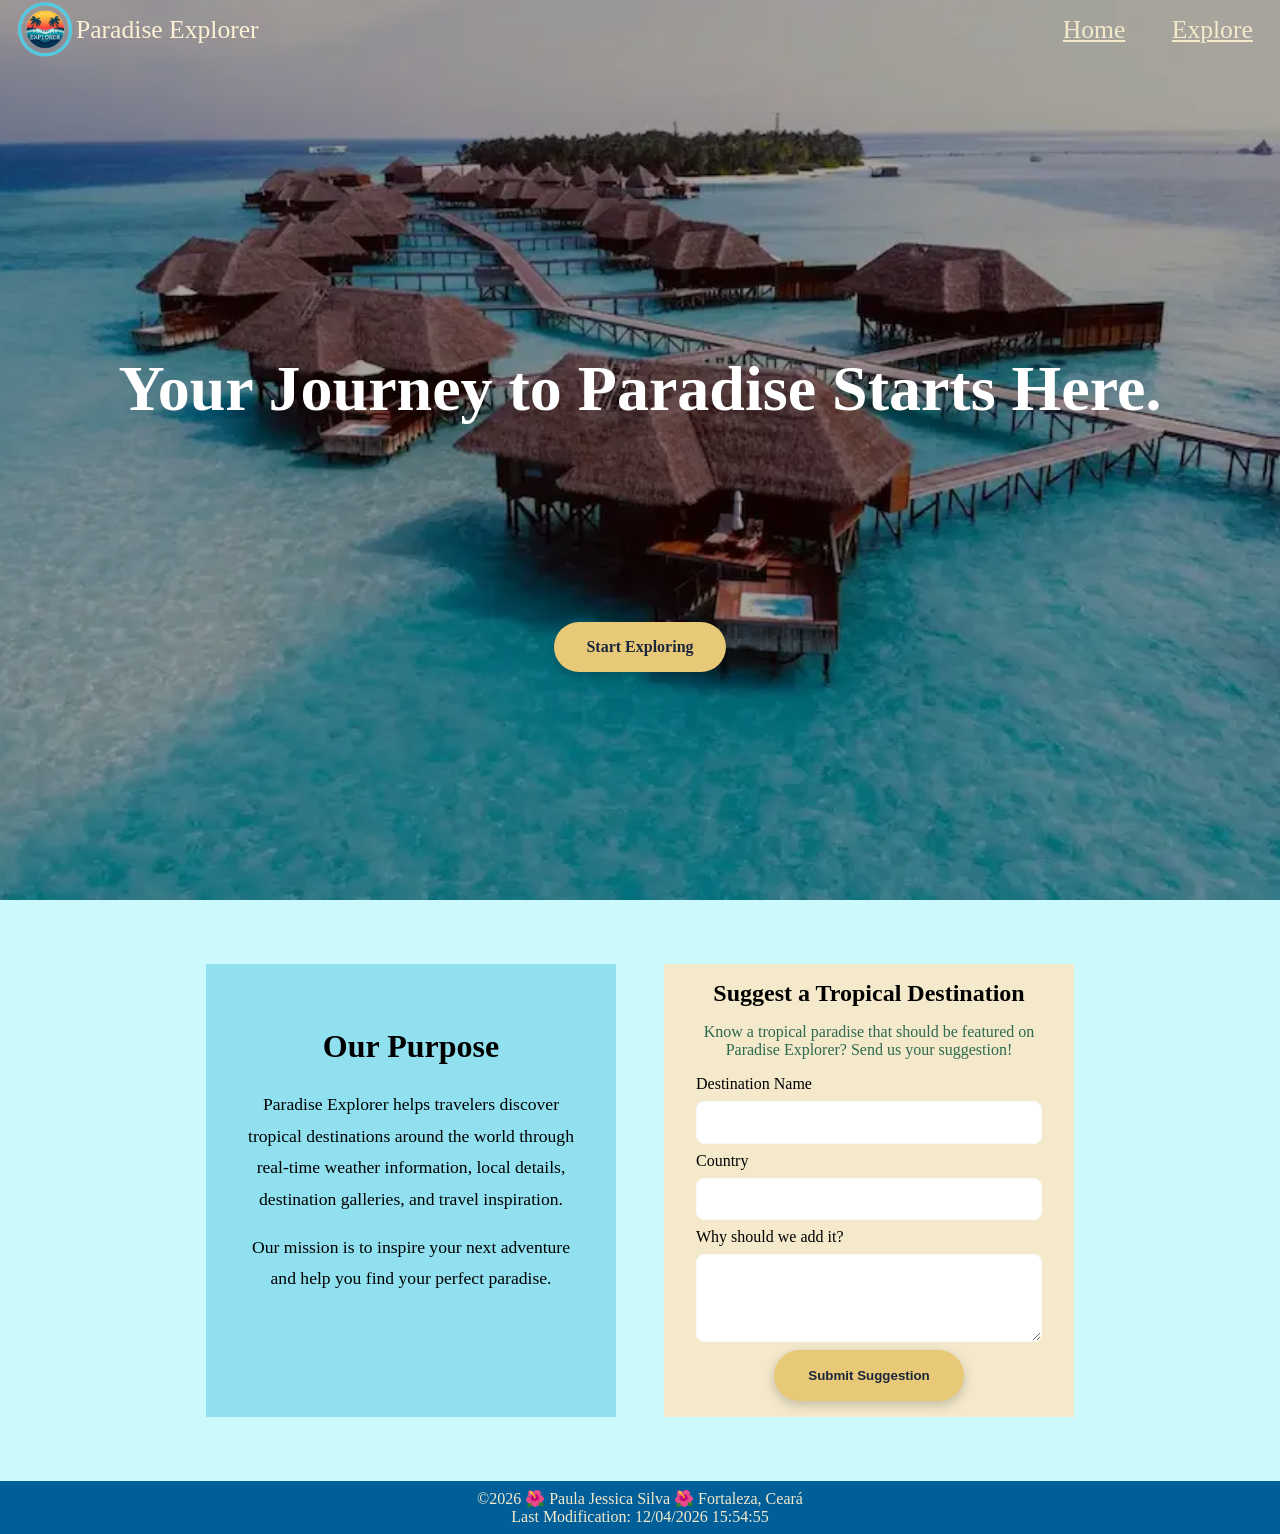
<file: index.html>
<!DOCTYPE html>
<html lang="en">
<head>
    <meta charset="UTF-8">
    <meta name="viewport" content="width=device-width, initial-scale=1.0">
    <title>Wdd 131 - Final Project</title>
    <meta name="description" content="Paradise Explorer helps travelers discover tropical destinations, beautiful beaches, weather information, and travel inspiration from around the world.">
    <meta name="author" content="Paula Jessica Silva">
    <link rel="preconnect" href="https://fonts.googleapis.com">
    <link rel="preconnect" href="https://fonts.gstatic.com" crossorigin>
    <link href="https://fonts.googleapis.com/css2?family=Roboto&display=swap" rel="stylesheet">    
    <link rel="stylesheet" href="styles/home.css">
    <script src="scripts/common.js" defer></script>
</head>
<body>
    <header>
        
        <div class="top">
            <div class="logo">
                <img src="images/logotipe.png" alt="Paradise Explorer Logo">
                <span>Paradise Explorer</span>
            </div>      
            <button type="button" id="menu" aria-label="Open navigation menu"></button>
        </div>
        <nav>
            <ul class="navigation">
                <li><a href="index.html">Home</a></li>
                <li><a href="explorer.html">Explore</a></li>
            </ul>
        </nav>     
        <div class="stuff"></div>
    </header>
    <main>
        
        <section class="hero">
            <h1 class="visually-hidden">Welcome to Paradise Explorer</h1>
            <picture class="hero-image">
                <source srcset="images/maldivas-large.webp" media="(min-width: 1000px)">
                <source srcset="images/maldivas-medium.webp" media="(min-width: 550px)">
                <img src="images/maldivas-small.webp" alt="Aerial view of Maldives Beach resort">
            </picture>
            <div class="hero-content">              
                <p class="hero-text">Your Journey to Paradise Starts Here.</p>
                <a href="explorer.html" class="btn">Start Exploring</a>
            </div>
            <div class="scroll-indicator">↓</div>
            
        </section>
        <section class="home-content">
                <h1 class="visually-hidden">Welcome to Paradise Explorer</h1>
                <div class="purpose">
                    <h2>Our Purpose</h2>
                    <p>
                        Paradise Explorer helps travelers discover tropical destinations
                        around the world through real-time weather information, local
                        details, destination galleries, and travel inspiration.
                    </p>
                    <p>
                        Our mission is to inspire your next adventure and help you find
                        your perfect paradise.
                    </p>
                </div>
                <div class="suggestion">
                    <h2>Suggest a Tropical Destination</h2>
                    <p>
                        Know a tropical paradise that should be featured on Paradise
                        Explorer? Send us your suggestion!
                    </p>
                    <form id="suggestion-form" action="suggestions.html">
                        <label for="destination-name">Destination Name</label> <input type="text" id="destination-name" name="destination-name" required>
                        <label for="country"> Country </label> <input type="text" id="country" name="country" required> 
                        <label for="comments"> Why should we add it? </label> <textarea id="comments" name="comments" rows="4"></textarea>
                        <button class="btn" type="submit"> Submit Suggestion</button>
                    </form>
                </div>            
        </section>
                
    </main>
        <footer>
         <p>
            ©<span id="currentyear"></span>
            🌺 Paula Jessica Silva 🌺
            Fortaleza, Ceará
        </p>
        <p id="lastModified"></p>
    </footer>
   
</body>
</html>
</file>
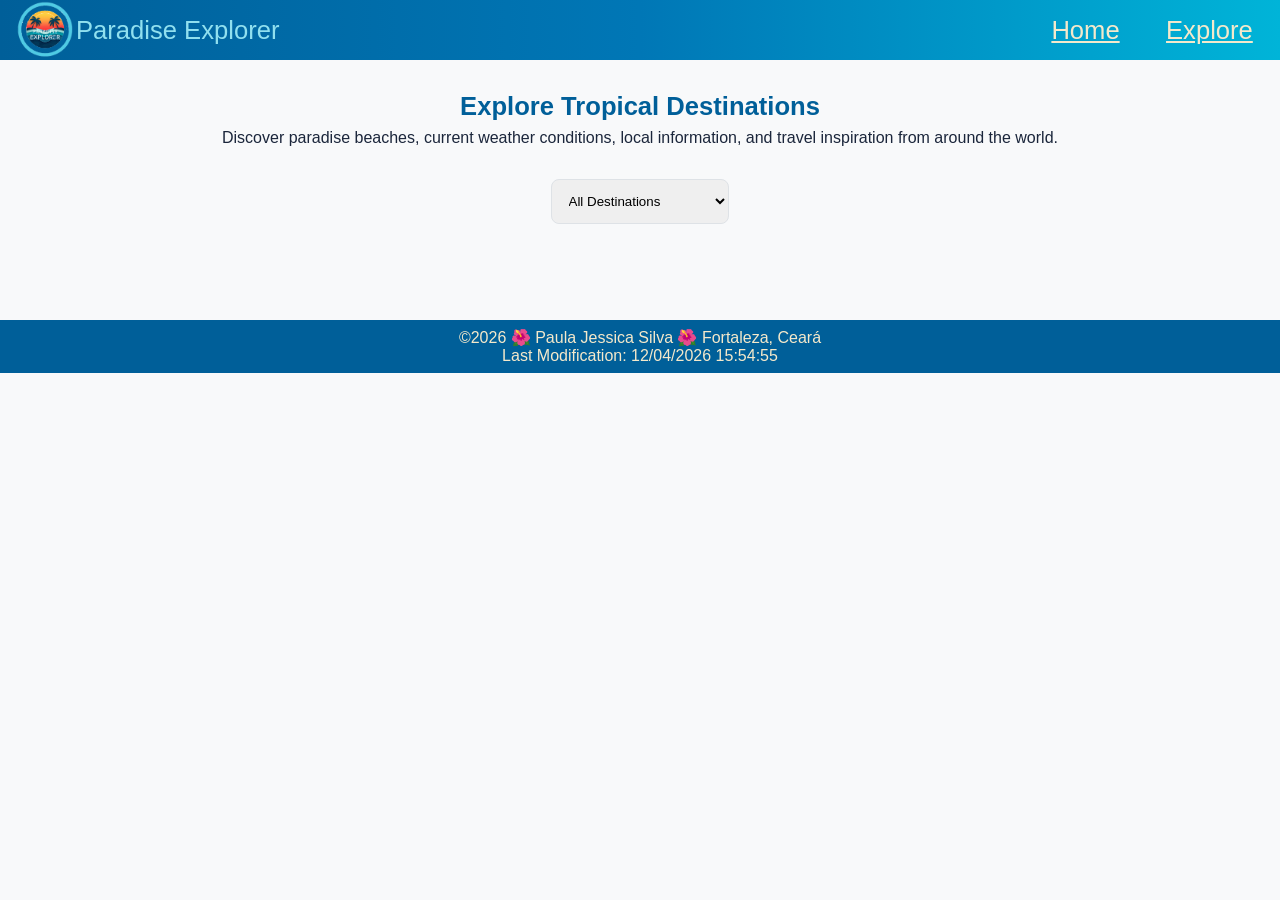
<file: explorer.html>
<!DOCTYPE html>
<html lang="en">
<head>
    <meta charset="UTF-8">
    <meta name="viewport" content="width=device-width, initial-scale=1.0">
    <title>Wdd 131 - Temple Album Foreach Activity</title>
    <meta name="description" content="Explore temples from around the world, including their location, dedication date, size, and images. Filter temples by age and area.">
    <meta name="author" content="Paula Jessica Silva">
    <link rel="preconnect" href="https://fonts.googleapis.com">
    <link rel="preconnect" href="https://fonts.gstatic.com" crossorigin>
    <link href="https://fonts.googleapis.com/css2?family=Roboto&display=swap" rel="stylesheet">        
    <link rel="stylesheet" href="styles/explorer.css">    
    <script src="scripts/common.js" defer></script>
    <script src="scripts/explorer.js" defer></script>
</head>
<body>
    <header>
        
        <div class="top">
            <div class="logo">
                <img src="images/logotipe.png" alt="Paradise Explorer Logo">
                <span>Paradise Explorer</span>
            </div>      
            <button type="button" id="menu" aria-label="Open navigation menu"></button>
        </div>
        <nav>
            <ul class="navigation">
                <li><a href="index.html">Home</a></li>
                <li><a href="explorer.html">Explore</a></li>
            </ul>
        </nav>     
        <div class="stuff"></div>
    </header>
    <main>
        <section class="explorer-hero">
            <h1>Explore Tropical Destinations</h1>
            <p>
                Discover paradise beaches, current weather conditions,
                local information, and travel inspiration from around the world.
            </p>
        </section>
         <section class="filters">
            <h1 class="visually-hidden">Filters</h1>
            <select id="destination-filter">
                <option value="all">All Destinations</option>
            </select>
        </section>

        <section id="gallery" class="gallery">
            <h1 class="visually-hidden">Gallery</h1>
        </section>
        

    </main>
        <footer>
         <p>
            ©<span id="currentyear"></span>
            🌺 Paula Jessica Silva 🌺
            Fortaleza, Ceará
        </p>
        <p id="lastModified"></p>
    </footer>
   
</body>
</html>
</file>
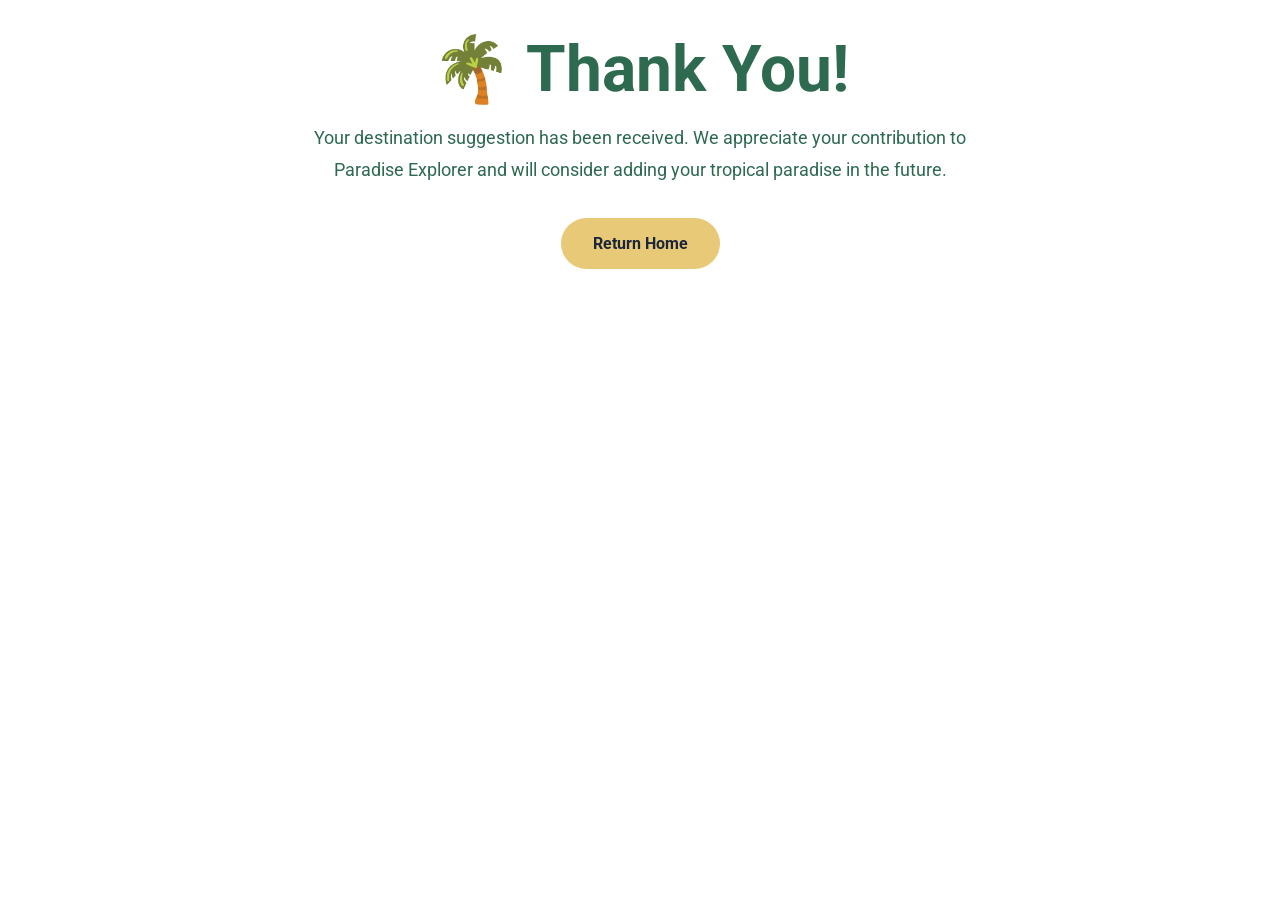
<file: suggestions.html>
<!DOCTYPE html>
<html lang="en">
<head>
    <meta charset="UTF-8">
    <meta name="viewport" content="width=device-width, initial-scale=1.0">
    <title>Wdd 131 - Temple Album Foreach Activity</title>
    <meta name="description" content="Explore temples from around the world, including their location, dedication date, size, and images. Filter temples by age and area.">
    <meta name="author" content="Paula Jessica Silva">
    <link rel="preconnect" href="https://fonts.googleapis.com">
    <link rel="preconnect" href="https://fonts.gstatic.com" crossorigin>
    <link href="https://fonts.googleapis.com/css2?family=Roboto&display=swap" rel="stylesheet">        
    <link rel="stylesheet" href="styles/suggestion.css">    
    <script src="scripts/common.js" defer></script>
    
</head>
<body>
    <section class="thank-you">

        <h1>🌴 Thank You!</h1>

        <p>
            Your destination suggestion has been received.
            We appreciate your contribution to Paradise Explorer
            and will consider adding your tropical paradise in the future.
        </p>

        <a href="index.html">
            Return Home
        </a>

    </section>   
</body>
</html>
</file>
<file: styles/home.css>
:root {  
  --primary: #005f99; 
  --secondary: #00b4d8;
  --accent: #e8c978; 
  --accentclear: #f4e9cb; 
  --ocean: #0077b6;
  --seafoam: #90e0ef;
  --seafoamclear: #ccfafc;
  --sand: #fdf0d5;
  --palm: #2d6a4f;
  --white: #ffffff;
  --light: #f8f9fa;
  --gray-light: #dee2e6;
  --gray: #1b263b;
  --dark: #1b263b;
  --glass: rgba(255, 255, 255, 0.7);
  --shadow: 0 4px 12px rgba(0,0,0,0.2);
}


* {
    margin: 0;
    padding: 0;
    box-sizing: border-box;
}

body {
    background-color:var(--seafoamclear)
}

header {
    position: absolute;
    top: 0;
    left: 0;
    width: 100%;
    color: var(--accentclear);
    font-size: clamp(1.4rem, 2vw, 3rem);
    z-index: 9999;
    padding: 1rem 2rem;
}


.logo {
    display: flex;
    align-items: center;
}

.logo img {
    width: 60px;
    height: 60px;
    object-fit: contain;
    display: block;
}

.top {
    display: flex;
    justify-content: space-between;
    align-items: center;
    width: 100%;
}

#menu {
    display: block;
    background: none;
    border: none;
    color: var(--accentclear);
    font-size: 2rem;
    cursor: pointer;
    font-size: clamp(1.4rem, 2vw, 3rem);
}

#menu::before {
    content: "☰";
}

#menu.open::before {
    content: "✖";
}

nav {
    display: flex;
    justify-content: right;
}

.navigation {
	display: none;
	list-style: none;
	padding: 0 0rem;

}

.navigation.open {
	display: block;
}

.navigation a {
	color: var(--accentclear);
	padding: 0 0.5rem 0 0;
	font-size: clamp(1.4rem, 2vw, 3rem);
    font-weight: 200;
	transition: background-color 0.3s ease;
	
}
.visually-hidden {
    position: absolute;
    width: 1px;
    height: 1px;
    margin: -1px;
    overflow: hidden;

}

.hero {
    position: relative;
    height: 100vh;
    overflow: hidden;
}

.hero-image,
.hero-image img {
    width: 100%;
    height: 100%;
}

.hero-image img {
    object-fit: cover;
    display: block;
}

.hero-content {
    position: absolute;
    inset: 0;
    display: flex;
    flex-direction: column;
    justify-content: center;
    align-items: center;
    text-align: center;
    color: var(--white);
    z-index: 2;
    padding: 2rem;
}

.hero-text {
    font-size: clamp(2rem, 5vw, 4.5rem);
    font-weight: 700;
    margin-top: 20rem;
}

.hero::before {
    content: "";
    position: absolute;
    inset: 0;
    background: rgba(0, 0, 0, 0.35);
    z-index: 1;
}

.btn {
    background-color: var(--accent);
    color: var(--dark);
    padding: 1rem 2rem;
    text-decoration: none;
    font-weight: bold;
    border-radius: 50px;
    box-shadow: var(--shadow);
    max-width: 190px;
    border-color:transparent;
    margin: auto;
}

.btn:hover {
    transform: translateY(-3px);
    background: var(--gray-light)
}

.home-content{
    max-width: 900px;
    margin: 4rem auto;
    padding: 0 1rem;    
    display: grid;
    grid-template-columns: repeat(auto-fit, minmax(200px, 1fr));    
    gap: 3rem;
    align-items: start;
    
}

.purpose {
    display: block;
    padding: 4rem 2rem;
    height: 100%;
    align-items: center;
    text-align: center;
    background-color:var(--seafoam);
   
}

.purpose h2 {    
    font-size: 2rem;    
    margin-bottom: 1.5rem;    
}

.purpose p {
    font-size: 1.1rem;
    line-height: 1.8;    
    margin-bottom: 1rem;
}

.suggestion {
    padding: 1rem 2rem;
    background: var(--accentclear);
}

.suggestion h2 {
    text-align: center;
    margin-bottom: 1rem;
}

.suggestion p {
    text-align: center;
    margin-bottom: 1rem;
    color: var(--palm);
}

#suggestion-form {
    display: flex;
    flex-direction: column;
    gap: .5rem;
}

#suggestion-form input,
#suggestion-form textarea {
    padding: .8rem;
    border: 1px solid var(--light);
    border-radius: 8px;
}


footer {
    background-color:var(--primary);
    text-align: center;
    padding: 0.5rem;
	color: var(--accentclear);
	
}

@media (min-width: 640px) {
        header {
		display: flex;
		align-items: center;        
		padding: 0 1rem;
		font-size: clamp(1.4rem, 2vw, 3rem);
        color: var(--sand);
	}

	nav {
		margin-left: auto;
		font-size: 1rem
	}

	.navigation {
		display: flex;
		flex-direction: row;
		gap: 1.5rem;
		padding: 0;
		margin: 0;
		
	}

	.navigation a {
		padding: 0.7rem;
		transition: background-color 0.3s ease;
        color: var(--accentclear);
        font-size: clamp(1.4rem, 2vw, 3rem);
       
	}

	#menu {
		display: none;
	}

    
}
</file>
<file: styles/explorer.css>
:root {  
  --primary: #005f99; 
  --secondary: #00b4d8;
  --accent: #e8c978; 
  --accentclear: #f4e9cb; 
  --ocean: #0077b6;
  --seafoam: #90e0ef;
  --seafoamclear: #ccfafc;
  --sand: #fdf0d5;
  --sandclear: #f6f2eb;
  --palm: #2d6a4f;
  --white: #ffffff;
  --light: #f8f9fa;
  --gray-light: #dee2e6;
  --gray: #1b263b;
  --dark: #1b263b;
  --glass: rgba(255, 255, 255, 0.7);
  --shadow: 0 4px 12px rgba(0,0,0,0.2);
}


* {
    margin: 0;
    padding: 0;
    box-sizing: border-box;
}

body{
    font-family:'Poppins', sans-serif;
    background:var(--light);
    color:var(--dark);
}

main{
    max-width:1200px;
    margin:0 auto;
    padding:2rem;
}


.visually-hidden {
    position: absolute;
    width: 1px;
    height: 1px;
    margin: -1px;
    overflow: hidden;

}

header {
    background: linear-gradient(
        to right,
        var(--primary),
        var(--ocean),
        var(--secondary)
        );
	padding: 10px;
	color: var(--seafoam);
	margin: 0;
	font-size: clamp(1.4rem, 2vw, 3rem);
}

.top {
	display: flex;
	justify-content: space-between;
	align-items: center;
	padding: 0;
    width: 100%;
}

#menu {    
	font-size: clamp(1.4rem, 2vw, 3rem);
	border: 0;
    background: none;
	color: var(--accentclear);
    margin-left: auto;  

}

#menu::before {
	content: "☰";
}

#menu.open::before {
	content: "✖";
}

.open a {
	display: block;
}

nav {
    display: flex;
    justify-content: right;
}

.navigation {
	display: none;
	list-style: none;
	padding: 0 0.5rem;

}

.navigation.open {
	display: block;
}

.navigation a {
	display: block;	
	color: var(--accentclear);
	padding: 0.7rem;
	font-size: clamp(1.4rem, 2vw, 3rem);
    font-weight: 200;
	transition: background-color 0.3s ease;
	
}

.navigation a:hover {
	color: var(--accentclear);
}

.logo {
    display: flex;
    align-items: center;
}

.logo img {
    width: 60px;
    height: 60px;
    object-fit: contain;
    display: block;
}

.explorer-hero{
    text-align:center;
    margin-bottom: 2rem;
}

.explorer-hero h1{
    color:var(--primary);
    margin-bottom: .5rem;
    font-size: clamp(1rem, 2vw, 2rem);
}

.filters{
    display:flex;
    gap:1rem;
    justify-content:center;
    margin-bottom:2rem;
    flex-wrap:wrap;
}


.filters select{
    padding:.8rem;
    border-radius:8px;
    border:1px solid var(--gray-light);
}

.gallery{
    display:grid;
    grid-template-columns: repeat(auto-fit,minmax(320px,1fr));
    gap:2rem;
    max-width:1400px;
    margin:2rem auto;
    padding:0 1rem;
}

.card{
    max-width: 400px;
    width: 100%;
    margin: 0 auto;
    background:var(--sandclear);
    border-radius:10px;
    overflow:hidden;
    box-shadow:var(--shadow);
    transition:all .3s ease;
}

.card:hover{
    transform:translateY(-5px);
}

.card img{
    width:100%;
    height:160px;
    object-fit:cover;
    display:block;
    padding-bottom: 0.3rem;
    cursor: pointer;
}

.card-content{
    padding:1rem;
    margin: auto;
    font-size: clamp(.8rem, 2vw, .8rem);
}

.card-content h2{
    color:var(--primary);
    margin-bottom:.75rem;
}

.card-content p{
    margin-bottom:.5rem;
    color:var(--gray);
}

.card a {
    display: block;
}

.favorite-btn{
    margin-top:1rem;
    padding:.4rem 1rem;
    border:none;
    border-radius:8px;
    background:var(--accent);
    cursor:pointer;
}

#flag{
    width:40px;
    height:auto;
    margin-top:.5rem;
}

.favorite-btn{
    border: none;    
    border-radius: 8px;
    cursor: pointer;
    background: var(--accentclear);
}

.favorite-btn.active{
    background: var(--accent);
    color: var(--dark);
}

footer {
    background-color:var(--primary);
    text-align: center;
    padding: 0.5rem;
	color: var(--accentclear);
	
}

#destination-hero{
    position: relative;
    height: 500px;
    overflow: hidden;
    border-radius: 0 0 10px 10px;
}

#destination-image{
    width: 100%;
    height: 100%;
    object-fit: cover;
}

.hero-overlay{
    position: absolute;
    inset: 0;
    display: flex;    
    flex-direction: column;
    justify-content: end;
    padding: 3rem;
    background: linear-gradient(to top,rgba(0,0,0,.75),rgba(0,0,0,.2),transparent);
}

.hero-overlay h3{
    color: var(--accent);
    font-size: clamp(2rem, 2vw, 3rem);
    margin-bottom: .5rem;
}

.hero-overlay p{
    color: var(--seafoamclear);
    font-size: clamp(1rem, 2vw, 2rem);
}

.destination-details{
    max-width:1200px;
    margin:1rem auto;    
    display:grid;
    grid-template-columns:repeat(auto-fit,minmax(120px,1fr));
    gap:1.5rem;
}


.info-card{
    background:var(--white);
    padding:.7rem;
    border-radius:16px;
    text-align:center;
    box-shadow:var(--shadow);
    background-color: var(--accentclear);
}

.info-card img{
    width:50px;
    height:50px;
    margin-bottom: 0.2rem;
   
}

.info-card h3 {
    color:var(--palm);
    margin-bottom:.5rem;
    font-size: clamp(.9rem, 1vw, 1rem);
}

.info-card p{
    color:var(--dark);
    font-weight:600;
    font-size: clamp(1rem, 1vw, 2rem);
}

#weather {
    display: flex;    
    align-items: center; 
    gap: .5rem;

}

#weather img{
    width: 30px;
    height: 30px;
   
}

#destination-gallery{
    max-width: 1200px;
    margin: 4rem auto;
    padding: 0 1rem;
    color: var(--palm);
}

#destination-gallery h1{
    text-align: center;
    margin-bottom: 2rem;
    color: var(--primary);
}

#gallery-grid{
    display: grid;
    grid-template-columns: repeat(auto-fit,minmax(250px,1fr));
    gap: 1rem;
}

#gallery-grid img{

    width: 100%;
    height: 250px;
    object-fit: cover;
    border-radius: 12px;    
    transition: transform .3s;
}


@media (min-width: 640px) {

	header {
		display: flex;
		align-items: center;
		padding: 0 1rem;
		font-size: clamp(1rem, 2vw, 3rem);
	}

	nav {
		margin-left: auto;
		font-size: 1rem
	}

	.navigation {
		display: flex;
		flex-direction: row;
		gap: 1.5rem;
		padding: 0;
		margin: 0;
		
	}

	.navigation a {
		padding: 0.7rem;
		transition: background-color 0.3s ease;
		
	}

	#menu {
		display: none;
	}


}
</file>
<file: styles/suggestion.css>
:root {  
  --primary: #005f99; 
  --secondary: #00b4d8;
  --accent: #e8c978; 
  --accentclear: #f4e9cb; 
  --ocean: #0077b6;
  --seafoam: #90e0ef;
  --seafoamclear: #ccfafc;
  --sand: #fdf0d5;
  --palm: #2d6a4f;
  --white: #ffffff;
  --light: #f8f9fa;
  --gray-light: #dee2e6;
  --gray: #1b263b;
  --dark: #1b263b;
  --glass: rgba(255, 255, 255, 0.7);
  --shadow: 0 4px 12px rgba(0,0,0,0.2);
}

* {
    margin: 0;
    padding: 0;
    box-sizing: border-box;
}

body {
    font-family: "Roboto", sans-serif;
    min-height: 100vh;
   
}

.thank-you {
    flex: 1;
    display: flex;
    flex-direction: column;
    justify-content: center;
    align-items: center;
    text-align: center;
    padding: 2rem;
    color: var(--palm)
}

.thank-you h1 {
    font-size: clamp(2rem, 5vw, 4rem);
    margin-bottom: 1rem;
}

.thank-you p {
    max-width: 700px;
    line-height: 1.8;
    font-size: 1.1rem;
    margin-bottom: 2rem;
}

.thank-you a {
    display: inline-block;
    text-decoration: none;
    background: var(--accent);
    color: var(--dark);
    font-weight: 700;
    padding: 1rem 2rem;
    border-radius: 999px;
    transition: transform .3s ease,
                background .3s ease;
}

.thank-you a:hover {
    transform: translateY(-3px);
    background: var(--accentclear)
}


@media (max-width: 768px) {

    .thank-you {
        padding: 1.5rem;
    }

    .thank-you h1 {
        font-size: 2.5rem;
    }

    .thank-you p {
        font-size: 1rem;
    }
}
</file>
